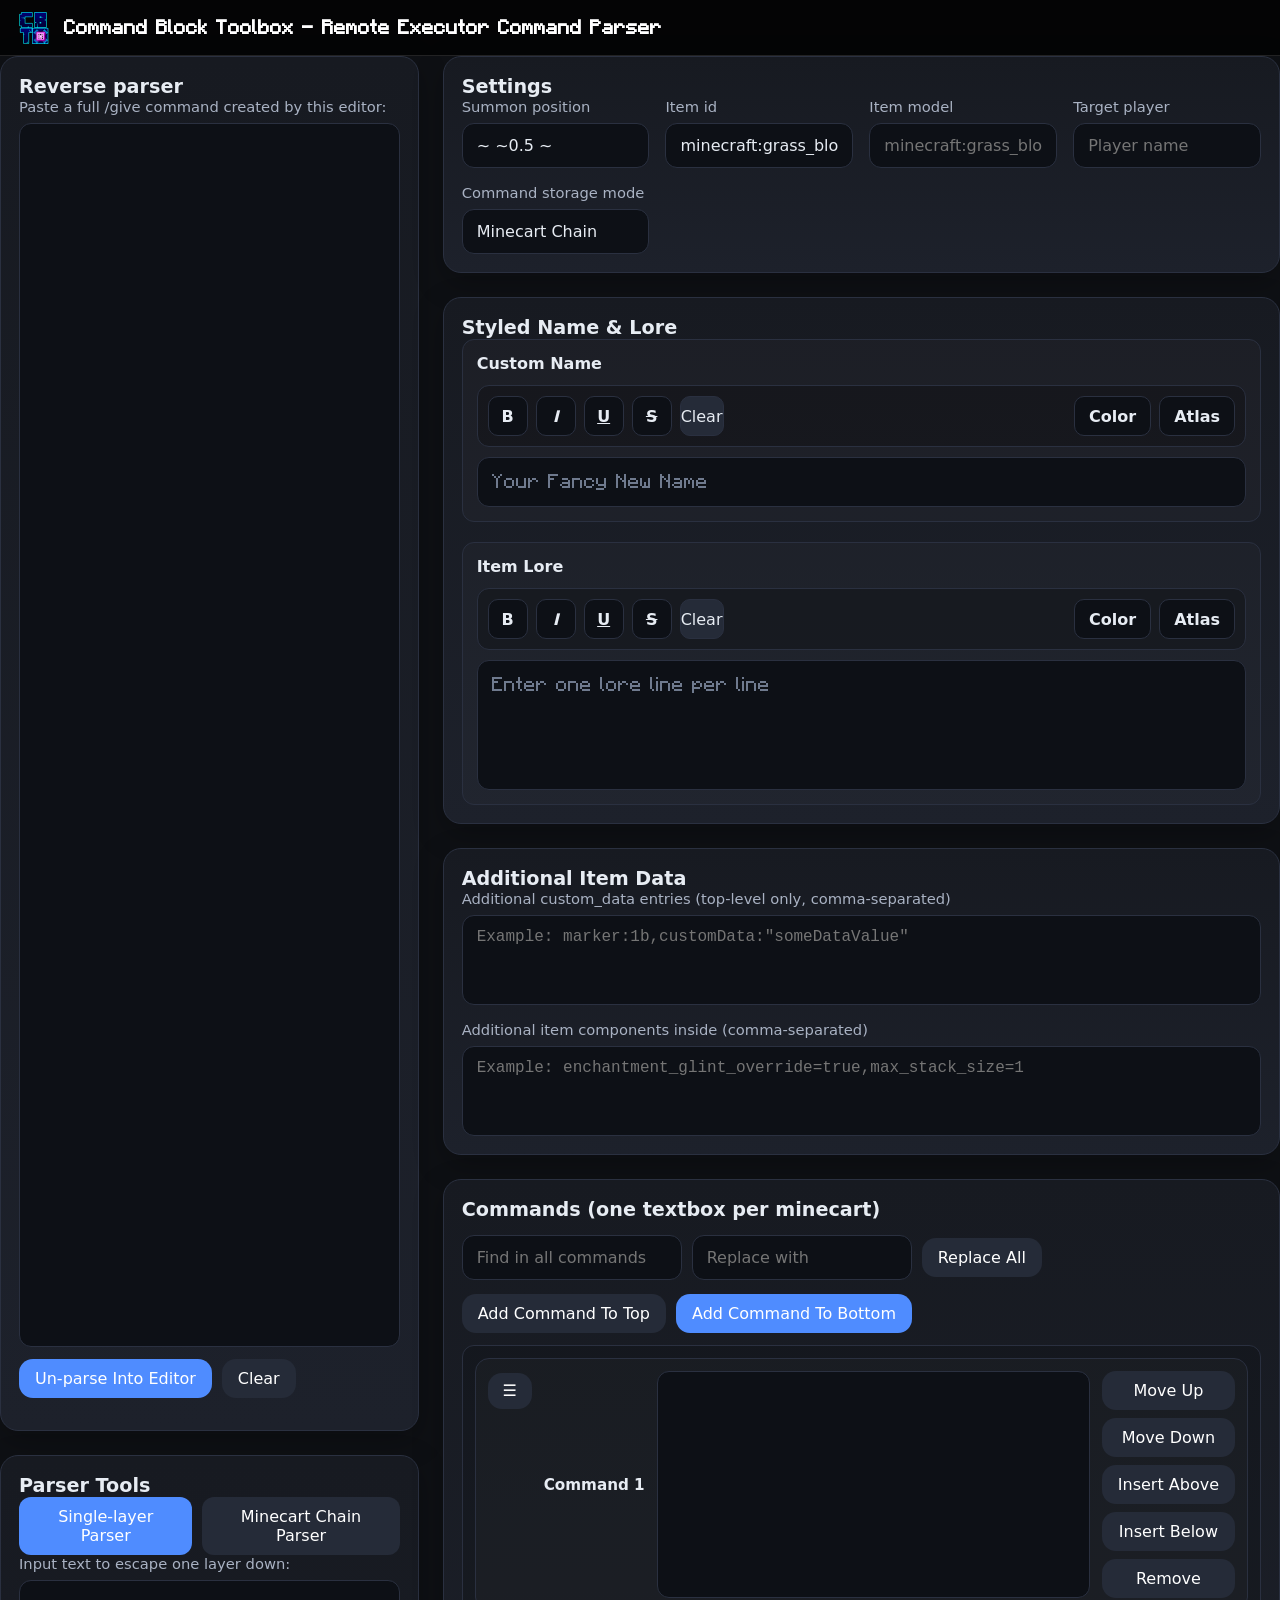
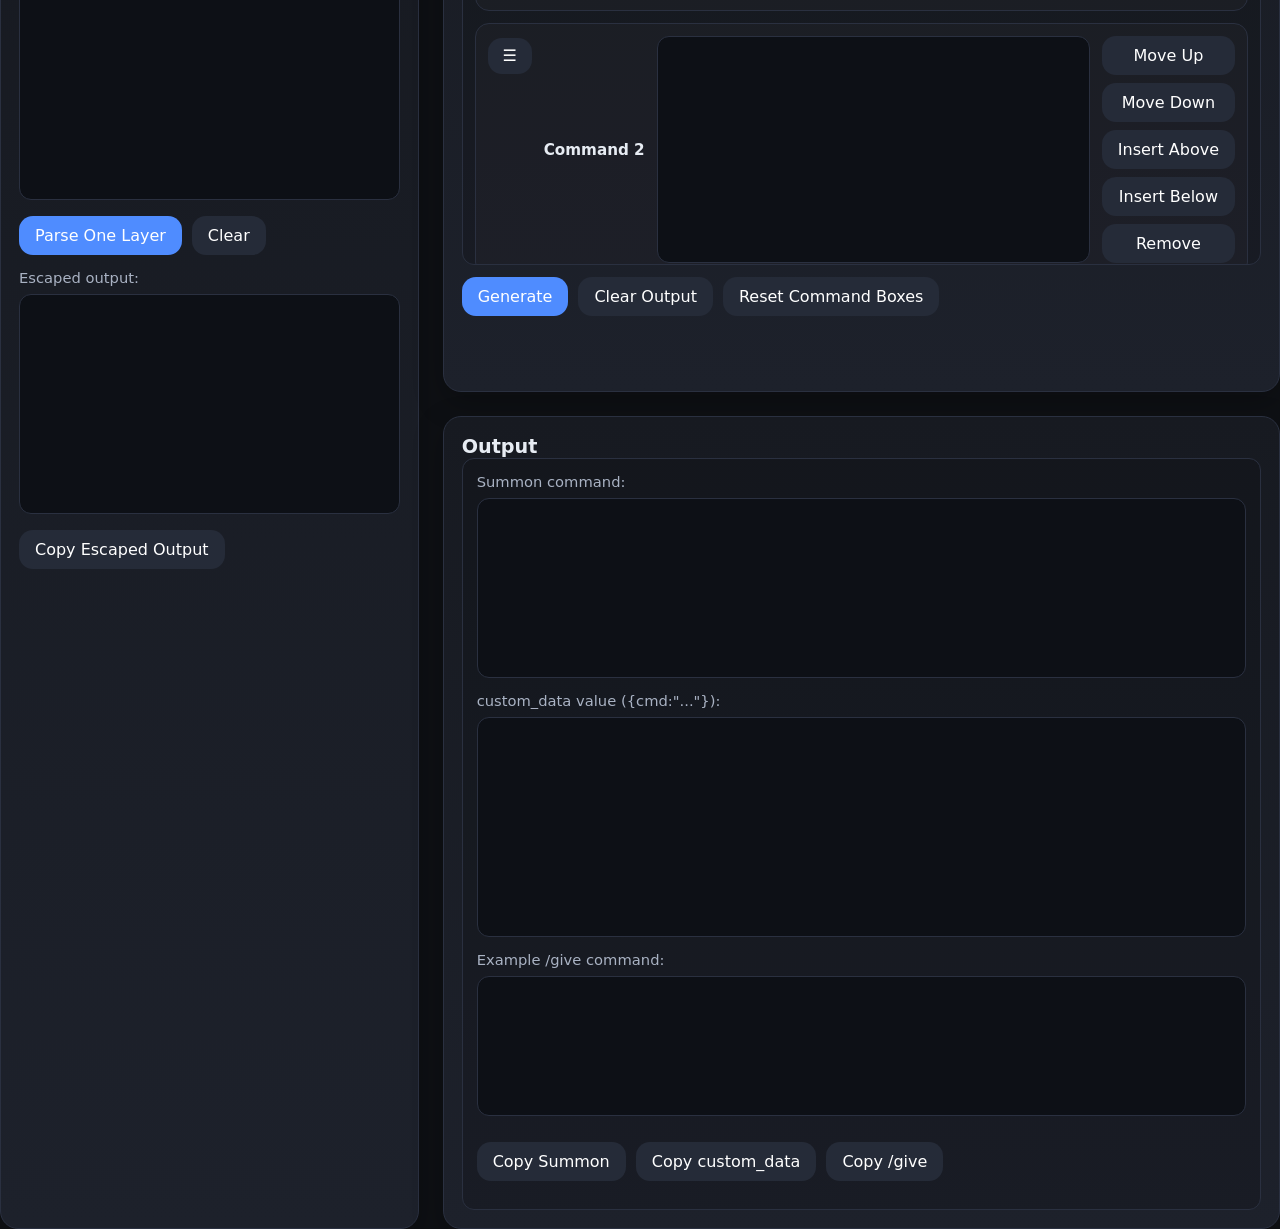
<file: index.html>
<!DOCTYPE html>
<html lang="en">
<head>
  <meta charset="UTF-8" />
  <meta name="viewport" content="width=device-width, initial-scale=1.0" />
  <title>CBT - MCRCEParser</title>
  <link rel="stylesheet" href="CSS/styles.css" />
  <link id="favicon" rel="icon" type="image/x-icon" href="Images/CmdTag.ico">
</head>
<body>
<header id="topBar">
  <div id="topBarLeft">
    <a id="homeBtn" href="https://cbtoolbox.tv" title="Back to Command Block Toolbox">
      <img id="homeBtnImg" src="Images/CBToolboxLogo.webp" alt="CBT Home" />
    </a>

    <div id="topBarTitle">Command Block Toolbox - Remote Executor Command Parser</div>
  </div>
</header>

<div class="app-shell">
  <div class="layout">
    <div class="left-pane">
      <section class="panel">
        <h2>Reverse parser</h2>

        <label for="reverseInput">Paste a full /give command created by this editor:</label>
        <textarea id="reverseInput" class="mono reverse-box"></textarea>

        <div class="button-row">
          <button id="reverseParseBtn">Un-parse Into Editor</button>
          <button id="clearReverseBtn" class="secondary">Clear</button>
        </div>
      </section>

      <section class="panel">
        <h2>Parser Tools</h2>

        <div class="modal-tabs">
          <button id="segmentParserTabBtn" type="button" class="modal-tab-btn active">Single-layer Parser</button>
          <button id="minecartParserTabBtn" type="button" class="modal-tab-btn">Minecart Chain Parser</button>
        </div>

        <div id="segmentParserTabPanel" class="modal-tab-panel active">
          <label for="segmentInput">Input text to escape one layer down:</label>
          <textarea id="segmentInput" class="mono tall"></textarea>

          <div class="button-row">
            <button id="parseSegmentBtn">Parse One Layer</button>
            <button id="clearSegmentBtn" class="secondary">Clear</button>
          </div>

          <label for="segmentOutput">Escaped output:</label>
          <textarea id="segmentOutput" class="mono tall" readonly></textarea>

          <div class="button-row">
            <button id="copySegmentBtn" class="secondary">Copy Escaped Output</button>
          </div>
        </div>

        <div id="minecartParserTabPanel" class="modal-tab-panel">
          <label for="minecartChainInput">Paste a raw falling_block / command_block_minecart summon chain:</label>
          <textarea id="minecartChainInput" class="mono tall"></textarea>

          <div class="button-row">
            <button id="parseMinecartChainBtn">Un-parse Minecart Chain</button>
            <button id="clearMinecartChainBtn" class="secondary">Clear</button>
          </div>
        </div>
      </section>
    </div>

    <div class="right-pane">
      <section class="panel settings-panel">
        <h2>Settings</h2>

        <div class="settings-grid">
          <div class="field">
            <label for="summonPos">Summon position</label>
            <input id="summonPos" type="text" value="~ ~0.5 ~" />
          </div>

          <div class="field">
            <label for="itemId">Item id</label>
            <input id="itemId" type="text" value="minecraft:grass_block" />
          </div>

          <div class="field">
            <label for="itemModel">Item model</label>
            <input id="itemModel" type="text" placeholder="minecraft:grass_block" />
          </div>

          <div class="field">
            <label for="targetPlayer">Target player</label>
            <input id="targetPlayer" type="text" placeholder="Player name" />
          </div>

          <div class="field">
            <label for="cmdStorageMode">Command storage mode</label>
            <select id="cmdStorageMode">
              <option value="minecart_chain">Minecart Chain</option>
              <option value="direct_cmd">Direct Command</option>
            </select>
          </div>
        </div>
      </section>

      <section class="panel styled-text-panel">
        <h2>Styled Name &amp; Lore</h2>

        <div class="styled-sections">
          <div class="styled-block">
            <div class="styled-block-header">
              <h3>Custom Name</h3>
            </div>

            <div class="editor-block">
              <div class="selection-toolbar">
                <div class="toolbar-group toolbar-inline-buttons">
                  <button id="nameBoldBtn" type="button" class="tool-btn" title="Bold"><strong>B</strong></button>
                  <button id="nameItalicBtn" type="button" class="tool-btn" title="Italic"><em>I</em></button>
                  <button id="nameUnderlineBtn" type="button" class="tool-btn" title="Underline"><span class="tool-underline">U</span></button>
                  <button id="nameStrikethroughBtn" type="button" class="tool-btn" title="Strikethrough"><span class="tool-strike">S</span></button>
                  <button id="nameClearStyleBtn" type="button" class="tool-btn secondary" title="Clear formatting">Clear</button>
                </div>

                <div class="toolbar-group toolbar-inline-buttons">
                  <button
                          id="openNameColorModalBtn"
                          type="button"
                          class="tool-btn color-tool-btn"
                          title="Open text/shadow color editor"
                  >
                    Color
                  </button>
                  <button
                          id="openNameAtlasModalBtn"
                          type="button"
                          class="tool-btn atlas-tool-btn"
                          title="Insert atlas sprite"
                  >
                    Atlas
                  </button>
                </div>
              </div>

              <div
                      id="customNameEditor"
                      class="rich-editor single-line"
                      contenteditable="true"
                      spellcheck="false"
                      data-placeholder="Your Fancy New Name"
              ></div>
            </div>
          </div>

          <div class="styled-block">
            <div class="styled-block-header">
              <h3>Item Lore</h3>
            </div>

            <div class="editor-block">
              <div class="selection-toolbar">
                <div class="toolbar-group toolbar-inline-buttons">
                  <button id="loreBoldBtn" type="button" class="tool-btn" title="Bold"><strong>B</strong></button>
                  <button id="loreItalicBtn" type="button" class="tool-btn" title="Italic"><em>I</em></button>
                  <button id="loreUnderlineBtn" type="button" class="tool-btn" title="Underline"><span class="tool-underline">U</span></button>
                  <button id="loreStrikethroughBtn" type="button" class="tool-btn" title="Strikethrough"><span class="tool-strike">S</span></button>
                  <button id="loreClearStyleBtn" type="button" class="tool-btn secondary" title="Clear formatting">Clear</button>
                </div>

                <div class="toolbar-group toolbar-inline-buttons">
                  <button
                          id="openLoreColorModalBtn"
                          type="button"
                          class="tool-btn color-tool-btn"
                          title="Open text/shadow color editor"
                  >
                    Color
                  </button>
                  <button
                          id="openLoreAtlasModalBtn"
                          type="button"
                          class="tool-btn atlas-tool-btn"
                          title="Insert atlas sprite"
                  >
                    Atlas
                  </button>
                </div>
              </div>

              <div
                      id="loreEditor"
                      class="rich-editor multi-line"
                      contenteditable="true"
                      spellcheck="false"
                      data-placeholder="Enter one lore line per line"
              ></div>
            </div>
          </div>
        </div>
      </section>

      <section class="panel generic-data-panel">
        <h2>Additional Item Data</h2>

        <div class="generic-data-grid">
          <div class="field field-full">
            <label for="extraCustomDataInput">Additional custom_data entries (top-level only, comma-separated)</label>
            <textarea
                    id="extraCustomDataInput"
                    class="mono extra-data-box"
                    placeholder='Example: marker:1b,customData:"someDataValue"'
            ></textarea>
          </div>

          <div class="field field-full">
            <label for="extraComponentsInput">Additional item components inside (comma-separated)</label>
            <textarea
                    id="extraComponentsInput"
                    class="mono extra-data-box"
                    placeholder='Example: enchantment_glint_override=true,max_stack_size=1'
            ></textarea>
          </div>
        </div>
      </section>

      <section class="panel commands-panel">
        <div class="commands-header">
          <h2>Commands (one textbox per minecart)</h2>

          <div class="replace-toolbar">
            <input id="findAllInput" type="text" placeholder="Find in all commands" />
            <input id="replaceAllInput" type="text" placeholder="Replace with" />
            <button id="replaceAllBtn" class="secondary">Replace All</button>
          </div>
        </div>

        <div class="command-actions-row">
          <button id="addCommandTopBtn" class="secondary">Add Command To Top</button>
          <button id="addCommandBtn">Add Command To Bottom</button>
        </div>

        <div id="commandsScroll" class="scroll-box commands-scroll">
          <div id="commandsContainer"></div>
        </div>

        <div class="button-row">
          <button id="generateBtn">Generate</button>
          <button id="clearOutputBtn" class="secondary">Clear Output</button>
          <button id="resetCommandsBtn" class="secondary">Reset Command Boxes</button>
        </div>
      </section>

      <section class="panel output-panel">
        <h2>Output</h2>

        <div class="scroll-box output-scroll">
          <div class="output-inner">
            <label for="summonOutput">Summon command:</label>
            <textarea id="summonOutput" class="mono output-box summon-box" readonly></textarea>

            <label for="customOutput">custom_data value ({cmd:"..."}):</label>
            <textarea id="customOutput" class="mono output-box custom-box" readonly></textarea>

            <label for="giveOutput">Example /give command:</label>
            <textarea id="giveOutput" class="mono output-box give-box" readonly></textarea>

            <div class="button-row">
              <button id="copySummonBtn" class="secondary">Copy Summon</button>
              <button id="copyCustomBtn" class="secondary">Copy custom_data</button>
              <button id="copyGiveBtn" class="secondary">Copy /give</button>
            </div>
          </div>
        </div>

        <div id="errorBox" class="error-box hidden"></div>
      </section>
    </div>
  </div>
</div>

<div id="colorModalBackdrop" class="modal-backdrop hidden" aria-hidden="true">
  <div id="colorModal" class="modal-card" role="dialog" aria-modal="true" aria-labelledby="colorModalTitle">
    <div class="modal-header">
      <h2 id="colorModalTitle">Color Editor</h2>
      <button id="closeColorModalBtn" type="button" class="modal-close-btn secondary" aria-label="Close color editor">×</button>
    </div>

    <div class="modal-body">
      <div class="modal-selection-preview-wrap">
        <div class="modal-selection-label">Selected Text</div>
        <div id="colorModalSelectionPreview" class="modal-selection-preview">No selection</div>
      </div>

      <div class="modal-tabs">
        <button id="textColorTabBtn" type="button" class="modal-tab-btn active">Text Color</button>
        <button id="shadowColorTabBtn" type="button" class="modal-tab-btn">Shadow Color</button>
      </div>

      <div id="textColorTabPanel" class="modal-tab-panel active">
        <div class="gradient-panel">
          <div class="gradient-panel-header">
            <div class="gradient-panel-title">Gradient Stops</div>
            <div class="gradient-panel-actions">
              <button id="addTextGradientStopBtn" type="button">Add Gradient</button>
            </div>
          </div>

          <div id="textGradientStopsContainer" class="gradient-stops-container"></div>
        </div>
      </div>

      <div id="shadowColorTabPanel" class="modal-tab-panel">
        <div class="gradient-panel">
          <div class="gradient-panel-header">
            <div class="gradient-panel-title">Shadow Gradient Stops</div>
            <div class="gradient-panel-actions">
              <button id="addShadowGradientStopBtn" type="button">Add Gradient</button>
            </div>
          </div>

          <div id="shadowGradientStopsContainer" class="gradient-stops-container"></div>
        </div>

        <div class="shadow-opacity-panel">
          <label for="modalShadowOpacityInput">Shadow opacity %</label>
          <input id="modalShadowOpacityInput" type="number" min="0" max="100" step="1" value="100" />
        </div>
      </div>
    </div>

    <div class="modal-footer">
      <button id="applyColorModalBtn" type="button">Set Color</button>
    </div>
  </div>
</div>

<div id="atlasModalBackdrop" class="modal-backdrop hidden" aria-hidden="true">
  <div
          id="atlasModal"
          class="modal-card format-modal-card"
          role="dialog"
          aria-modal="true"
          aria-labelledby="atlasModalTitle"
  >
    <div class="modal-header">
      <h2 id="atlasModalTitle">Atlas Sprite Editor</h2>
      <button
              id="closeAtlasModalBtn"
              type="button"
              class="modal-close-btn secondary"
              aria-label="Close atlas editor"
      >
        ×
      </button>
    </div>

    <div class="modal-body">
      <div class="modal-tabs">
        <button id="atlasTabBtn" type="button" class="modal-tab-btn active">Atlas</button>
        <button id="atlasFormattingTabBtn" type="button" class="modal-tab-btn">Formatting</button>
      </div>

      <div id="atlasTabPanel" class="modal-tab-panel active">
        <div class="atlas-manager-shell">
          <div class="atlas-manager-grid">
            <div class="atlas-manager-left">
              <div class="field atlas-field">
                <label for="atlasCategorySelect">Atlas Group</label>
                <select id="atlasCategorySelect"></select>
              </div>

              <div class="field atlas-field">
                <label>Atlas Sprite</label>

                <button
                        id="atlasPickerDisplay"
                        type="button"
                        class="atlas-picker-display"
                        aria-expanded="false"
                >
                  <span id="atlasPickerDisplayIcon" class="atlas-picker-display-icon"></span>
                  <span id="atlasPickerDisplayName" class="atlas-picker-display-name">Choose sprite</span>
                  <span class="atlas-picker-display-caret">▼</span>
                </button>

                <div id="atlasPickerDropdown" class="atlas-picker-dropdown" style="display:none;">
                  <div class="atlas-picker-search-wrap">
                    <input
                            id="atlasPickerSearchInput"
                            type="text"
                            placeholder="Search blocks..."
                            autocomplete="off"
                            class="atlas-picker-search-input"
                    />
                  </div>
                  <div id="atlasPickerList" class="atlas-picker-list"></div>
                </div>
              </div>
            </div>

            <div class="atlas-manager-right">
              <div class="atlas-preview-label">Preview</div>
              <div id="atlasPreviewBox" class="atlas-preview-box atlas-preview-box-large">
                <div id="atlasPreviewSprite" class="atlas-preview-sprite atlas-preview-sprite-large"></div>
              </div>

              <div class="atlas-meta-box">
                <div><strong>Sprite:</strong> <span id="atlasSelectedName">None</span></div>
                <div><strong>Group:</strong> <span id="atlasSelectedGroup">None</span></div>
              </div>
            </div>
          </div>

          <div class="atlas-object-fields">
            <div class="field field-full hidden">
              <label for="atlasSearchInput">Legacy Search Atlas</label>
              <input id="atlasSearchInput" type="text" placeholder="Search sprite name..." />
            </div>

            <div class="field field-full hidden">
              <label for="atlasSpriteSelect">Legacy Atlas Sprite Select</label>
              <select id="atlasSpriteSelect" size="10"></select>
            </div>
          </div>
        </div>
      </div>

      <div id="atlasFormattingTabPanel" class="modal-tab-panel">
        <div class="modal-selection-preview-wrap">
          <div class="modal-selection-label">Atlas Preview</div>
          <div id="atlasModalSelectionPreview" class="modal-selection-preview">No atlas selected</div>
        </div>

        <div class="formatting-controls-panel">
          <div class="formatting-toggle-row">
            <button id="atlasBoldBtn" type="button" class="tool-btn" title="Bold"><strong>B</strong></button>
            <button id="atlasItalicBtn" type="button" class="tool-btn" title="Italic"><em>I</em></button>
            <button id="atlasUnderlineBtn" type="button" class="tool-btn" title="Underline"><span class="tool-underline">U</span></button>
            <button id="atlasStrikethroughBtn" type="button" class="tool-btn" title="Strikethrough"><span class="tool-strike">S</span></button>
            <button id="atlasClearFormattingBtn" type="button" class="tool-btn secondary" title="Clear formatting">Clear</button>
          </div>

          <div class="modal-subtabs">
            <button id="atlasTextColorTabBtn" type="button" class="modal-tab-btn active">Text Color</button>
            <button id="atlasShadowColorTabBtn" type="button" class="modal-tab-btn">Shadow Color</button>
          </div>

          <div id="atlasTextColorTabPanel" class="modal-tab-panel active">
            <div class="gradient-panel">
              <div class="gradient-panel-header">
                <div class="gradient-panel-title">Gradient Stops</div>
                <div class="gradient-panel-actions">
                </div>
              </div>

              <div id="atlasTextGradientStopsContainer" class="gradient-stops-container"></div>
            </div>
          </div>

          <div id="atlasShadowColorTabPanel" class="modal-tab-panel">
            <div class="gradient-panel">
              <div class="gradient-panel-header">
                <div class="gradient-panel-title">Shadow Gradient Stops</div>
                <div class="gradient-panel-actions">
                </div>
              </div>

              <div id="atlasShadowGradientStopsContainer" class="gradient-stops-container"></div>
            </div>

            <div class="shadow-opacity-panel">
              <label for="atlasModalShadowOpacityInput">Shadow opacity %</label>
              <input
                      id="atlasModalShadowOpacityInput"
                      type="number"
                      min="0"
                      max="100"
                      step="1"
                      value="100"
              />
            </div>
          </div>
        </div>
      </div>
    </div>

    <div class="modal-footer modal-footer-split">
      <div class="modal-footer-left">
        <button id="insertAtlasBtn" type="button">Insert Atlas</button>
      </div>

      <div class="modal-footer-right">
        <button id="deleteAtlasBtn" type="button" class="secondary">Delete Atlas</button>
      </div>
    </div>
  </div>
</div>

<template id="commandRowTemplate">
  <div class="command-row">
    <div class="drag-handle-wrap">
      <button type="button" class="drag-handle secondary" title="Drag to reorder" draggable="true">☰</button>
    </div>

    <div class="command-label"></div>

    <textarea class="mono command-text"></textarea>

    <div class="command-controls">
      <button class="move-up-btn secondary" type="button">Move Up</button>
      <button class="move-down-btn secondary" type="button">Move Down</button>
      <button class="insert-above-btn secondary" type="button">Insert Above</button>
      <button class="insert-below-btn secondary" type="button">Insert Below</button>
      <button class="remove-command-btn secondary" type="button">Remove</button>
    </div>
  </div>
</template>

<template id="gradientStopTemplate">
  <div class="gradient-stop-row">
    <button type="button" class="gradient-picker-btn" title="Open color picker">
      <input type="color" class="gradient-color-picker" value="#ffffff" />
    </button>

    <div class="gradient-hash-label">#</div>

    <input type="text" class="gradient-color-hex mono" value="ffffff" maxlength="6" placeholder="ffffff" />

    <button type="button" class="gradient-add-btn">+</button>
    <button type="button" class="gradient-remove-btn secondary">🗑</button>
  </div>
</template>

<script>
  window.ATLAS_IMAGE_URL = "Images/atlasSprites.png";
</script>
<script src="webScripts/atlas-data.js"></script>
<script src="webScripts/mcparser-core.js"></script>
<script src="webScripts/mcparser-editor.js"></script>
<script src="webScripts/mcparser-color.js"></script>
<script src="webScripts/mcparser-atlas-parser.js"></script>
<script src="webScripts/script.js"></script>
</body>
</html>
</file>
<file: CSS/styles.css>
@import url("./fonts.css");
@import url("./base.css");
@import url("./editor.css");
@import url("./commands-output.css");
@import url("./modal.css");
@import url("./atlas.css");
@import url("./responsive.css");
@import url("./topbar.css");
</file>
